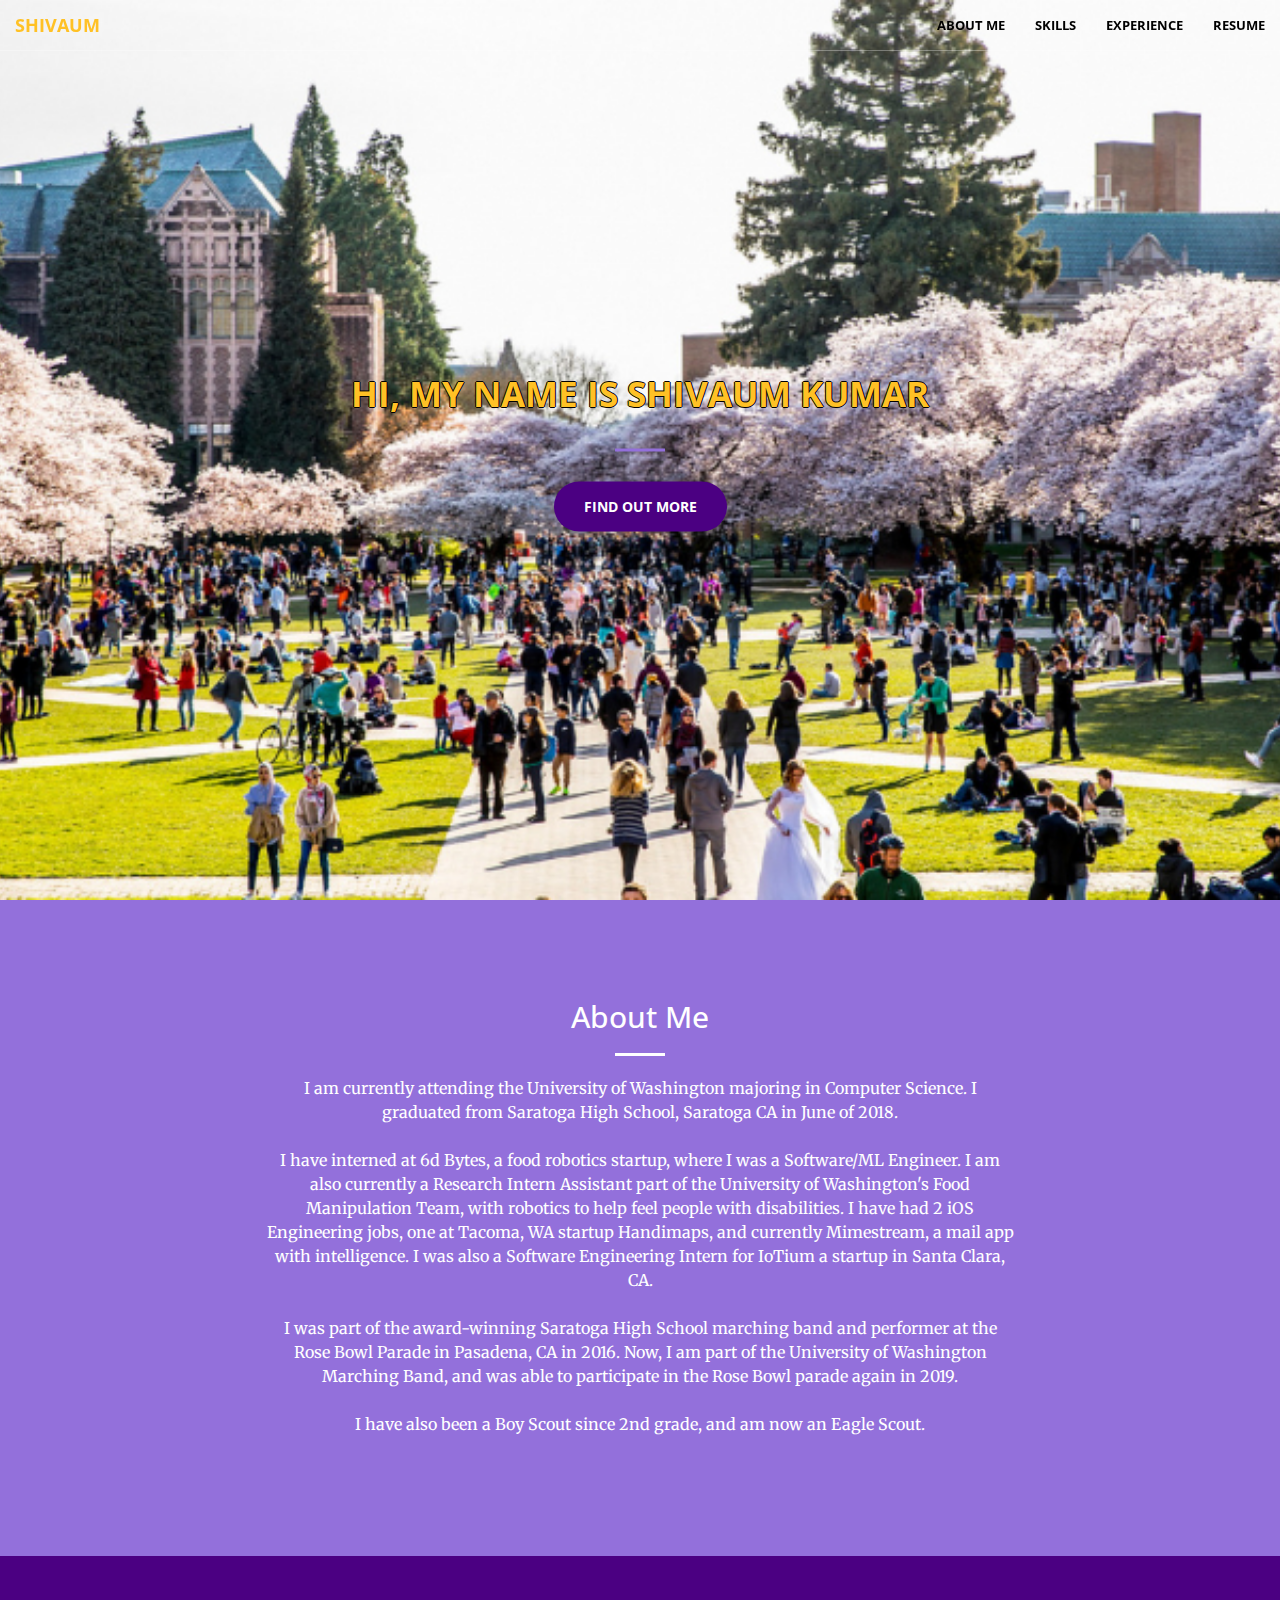
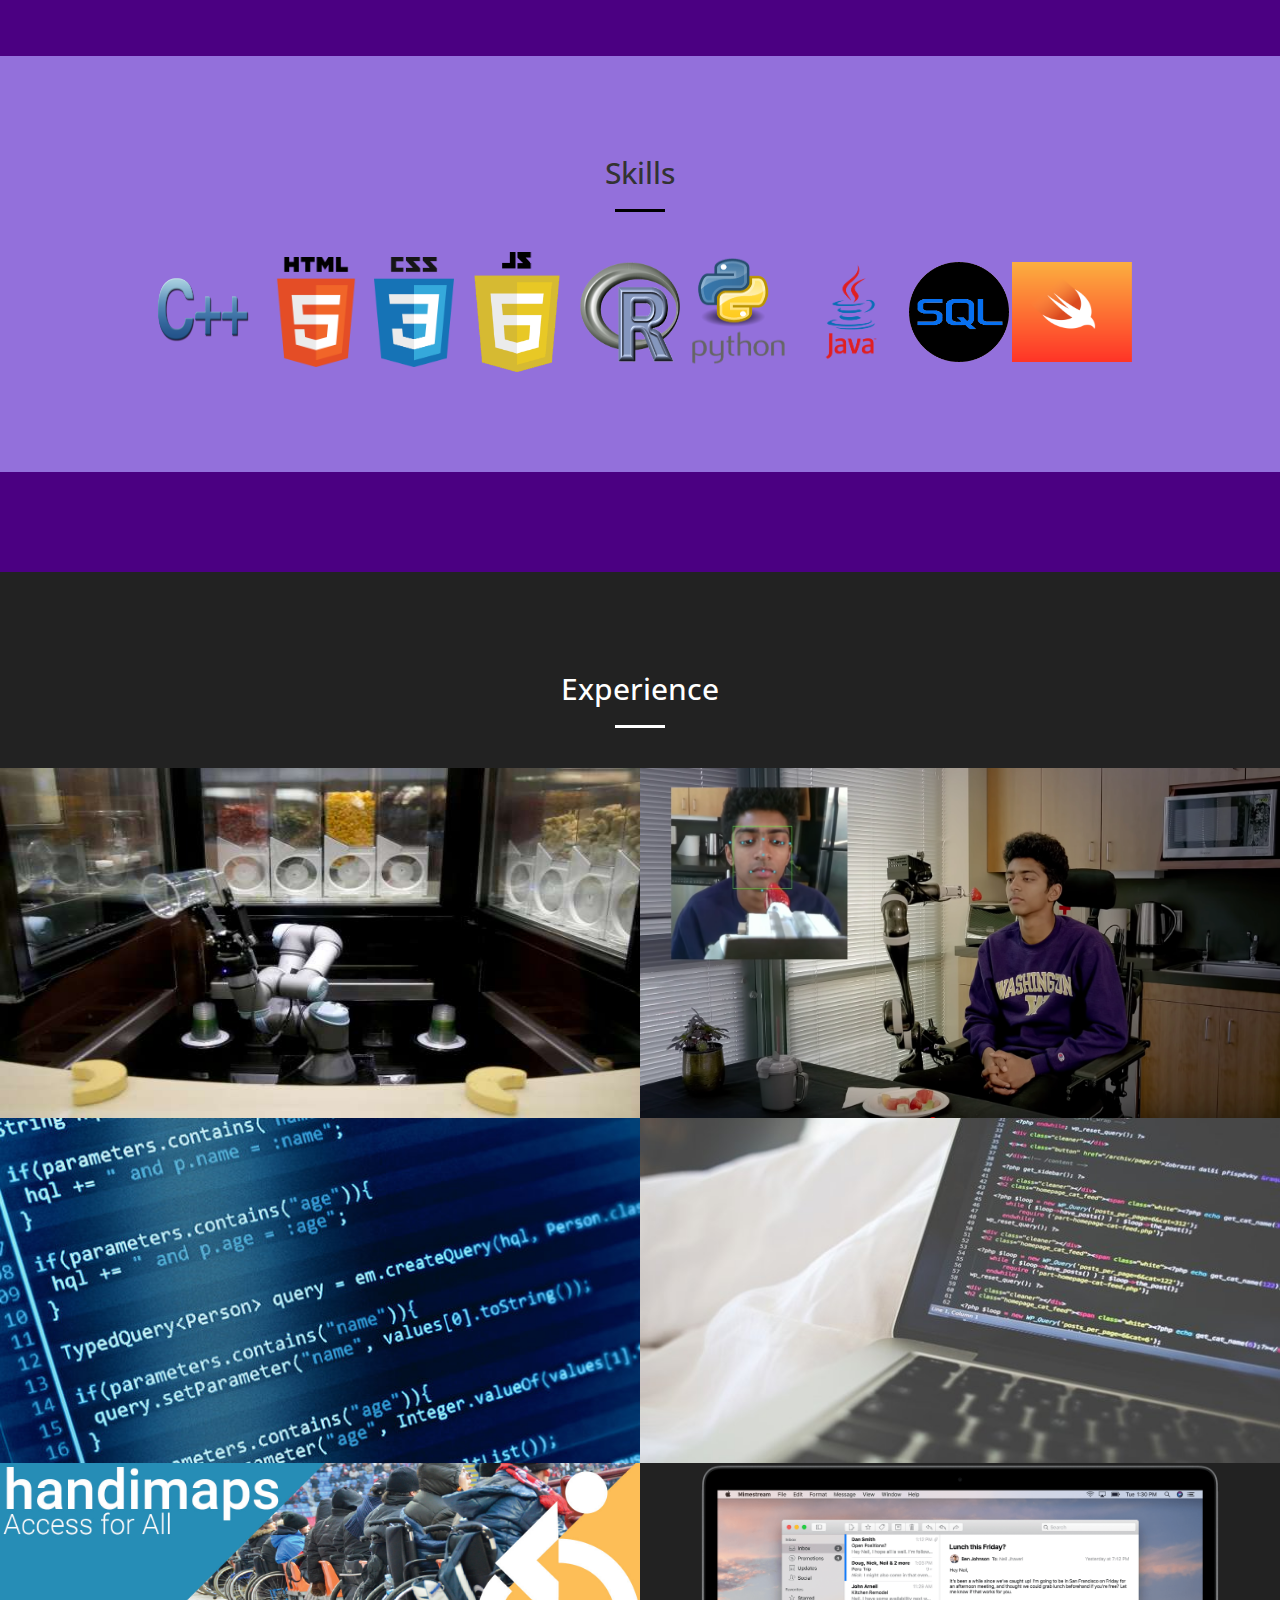
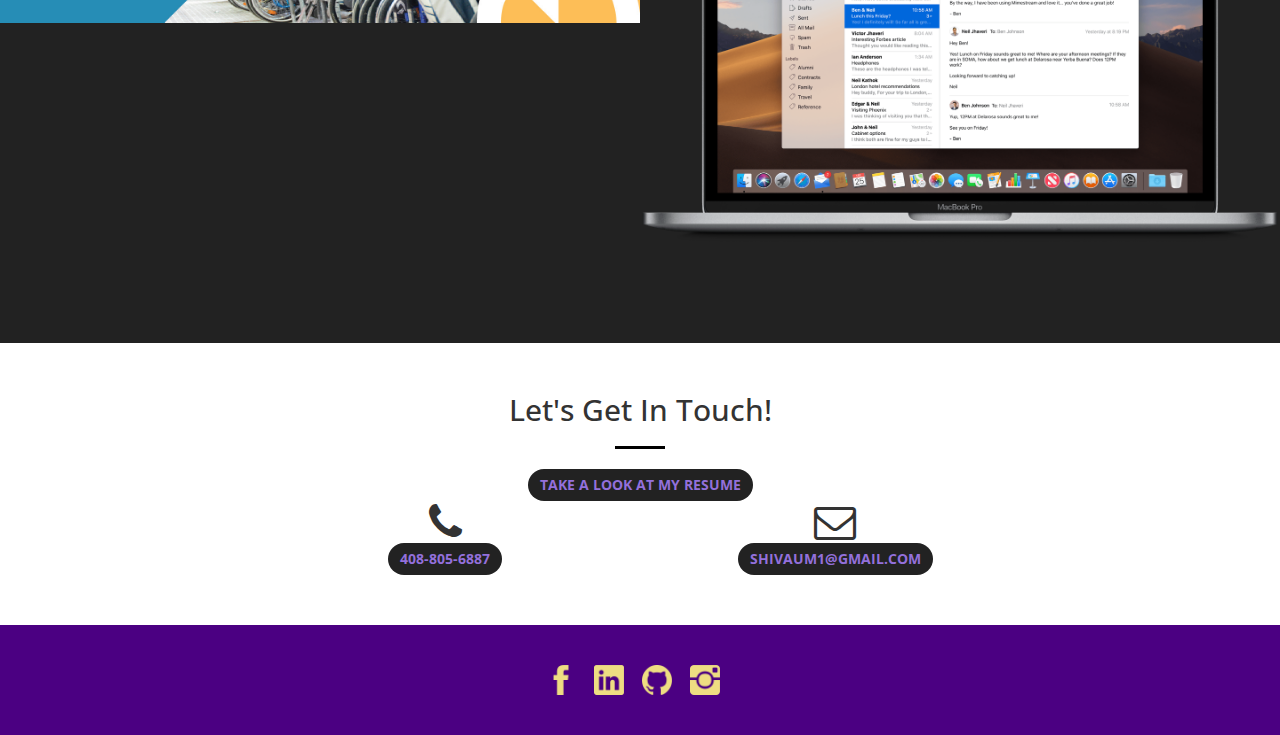
<file: index.html>
<!DOCTYPE html>
<html lang="en">

<head>

    <meta charset="utf-8">
    <meta http-equiv="X-UA-Compatible" content="IE=edge">
    <meta name="viewport" content="width=device-width, initial-scale=1">
    <meta name="description" content="">
    <meta name="author" content="">

    <title>Shivaum Kumar's Website</title>

    <link rel="icon" type="image/png" href="img/myicon.jpg">

    <!-- Bootstrap Core CSS -->
    <link rel="stylesheet" href="https://maxcdn.bootstrapcdn.com/bootstrap/3.3.5/css/bootstrap.min.css" type="text/css">

    <!-- Custom Fonts -->
    <link href='http://fonts.googleapis.com/css?family=Open+Sans:300italic,400italic,600italic,700italic,800italic,400,300,600,700,800' rel='stylesheet' type='text/css'>
    <link href='http://fonts.googleapis.com/css?family=Merriweather:400,300,300italic,400italic,700,700italic,900,900italic' rel='stylesheet' type='text/css'>
    <link rel="stylesheet" href="https://maxcdn.bootstrapcdn.com/font-awesome/4.4.0/css/font-awesome.min.css">

    <!-- Custom CSS -->
    <link rel="stylesheet" href="css/creative.css" type="text/css">


</head>

<body id="page-top">

    <nav id="mainNav" class="navbar navbar-default navbar-fixed-top">
        <div class="container-fluid">
            <!-- Brand and toggle get grouped for better mobile display -->
            <div class="navbar-header">
                <button type="button" class="navbar-toggle collapsed" data-toggle="collapse" data-target="#bs-example-navbar-collapse-1">
                    <span class="sr-only">Toggle navigation</span>
                    <span class="icon-bar"></span>
                    <span class="icon-bar"></span>
                    <span class="icon-bar"></span>
                </button>
                <a class="navbar-brand page-scroll" href="#page-top">Shivaum </a> 
            </div>
            <!-- Collect the nav links, forms, and other content for toggling -->
            <div class="collapse navbar-collapse" id="bs-example-navbar-collapse-1">
                <ul class="nav navbar-nav navbar-right">
                    <li>
                        <a class="page-scroll" href="#about">About Me</a>
                    </li>
                    <li>
                        <a class="page-scroll" href="#skills">Skills</a>
                    </li>
                    <li>
                        <a class="page-scroll" href="#portfolio">Experience</a>
                    </li>
                    <li>
                        <a class="page-scroll" href="#contact">Resume</a>
                    </li>
                </ul>
            </div>
            <!-- /.navbar-collapse -->
        </div>
        <!-- /.container-fluid -->
    </nav>

    <header>
        <div class="header-content">
            <div class="header-content-inner">
                <span style="text-shadow: -1px 0 black, 0 1px black, 1px 0 black, 0 -1px black; font-weight: 700; font-size: 35px; text-transform: uppercase; font-family: 'Open Sans'">Hi, my name is Shivaum Kumar</span>
                <hr>
                <a href="#about" class="btn btn-primary btn-xl page-scroll">Find Out More</a>
            </div>
        </div>
    </header>

    <section class="bg-primary" id="about">
        <div class="container">
            <div class="row">
                <div class="col-lg-8 col-lg-offset-2 text-center">
                    <h2 class="section-heading">About Me</h2>
                    <hr class="light">
                    <p class="text-faded">I am currently attending the University of Washington majoring in Computer Science. I graduated from Saratoga High School, Saratoga CA in June of 2018. <br><br>

                    I have interned at 6d Bytes, a food robotics startup, where I was a Software/ML Engineer. I am also currently a Research Intern Assistant part of the University of Washington's Food Manipulation Team, with robotics to help feel people with disabilities. 
                    I have had 2 iOS Engineering jobs, one at Tacoma, WA startup Handimaps, and currently Mimestream, a mail app with intelligence. I was also a Software Engineering Intern for IoTium a startup in Santa Clara, CA. 
                    <br><br>

                    I was part of the award-winning Saratoga High School marching band and performer at the Rose Bowl Parade in Pasadena, CA in 2016.  Now, I am part of the University of Washington Marching Band, and was able to participate in the Rose Bowl parade again in 2019. <br><br>

                    I have also been a Boy Scout since 2nd grade, and am now an Eagle Scout.
</p>
                    <!-- <a href="#" class="btn btn-default btn-xl">Get Started!</a> -->
                </div>
            </div>
        </div>
    </section>

    <section class="bg-light" id="skills"></section>
    <section class="bg-secondary" >
        <div class="container">
            <div class="row">
                <div class="col-lg-12 text-center">
                    <h2 class="section-heading">Skills</h2>
                    <hr class="dark">
                    <br>
                </div>
            </div>
        </div>
        <div class="container">
            <div align="center" class="col-lg-12 col-md-12">
                <img src="img/Skills/c++.png" height=110 width=110>
                <img src="img/Skills/html.png" height=110 width=110>
                <img src="img/Skills/css.png" height=110 width=80>
                <img src="img/Skills/javascript.png" height=120 width=120>
                <img src="img/Skills/R.png" height=100 width=100>
                <img src="img/Skills/python.png" height=110 width=110>
                <img src="img/Skills/java.png" height=110 width=110>
                <img src="img/Skills/sql.png" height=100 width=100>
                <img src="img/Skills/swift.png" height=100 width=120>
            </div>
        </div>
    </section>
    <section class="bg-light"></section>

    <section class="bg-dark" id="portfolio">

        <div class="container">
            <div class="row">
                <div class="col-lg-12 text-center">
                    <h2 class="section-heading">Experience</h2>
                    <hr class="light">
                </div>
            </div>
        </div>
        <br>
        <div class="container-fluid">
            <div class="row no-gutter">
                <div class="col-xl-6 col-lg-6 col-sm-6">
                    <a target="_blank" href="resume.pdf" class="portfolio-box">
                        <img style="height:350px; width:650px" src="img/Experience/blendid.jpg" class="img-responsive" alt="">
                        <div class="portfolio-box-caption">
                            <div class="portfolio-box-caption-content">
                                <div class="project-category text-faded">
                                    Intern at 6d Bytes
                                </div>
                                <div class="project-name">
                                    Software/ML Intern 6d Bytes, Sunnyvale CA
                                    <br>
                                    Developing robot code to improve logic and efficiency to enhance robot productivity. Developed a new AI logic to autonomously create a « wow » smoothie which would appeal to customers based on a survey taken within the mobile app interface.
                                </div>
                            </div>
                        </div>
                    </a>
                </div>
                <div class="col-xl-6 col-lg-6 col-sm-6">
                    <a target="_blank" href="resume.pdf" class="portfolio-box">
                        <img style="height:350px; width:650px" src="img/Experience/ada.png" class="img-responsive" alt="">
                        <div class="portfolio-box-caption">
                            <div class="portfolio-box-caption-content">
                                <div class="project-category text-faded">
                                    Research Assistant at University of Washington School of Computer Science
                                </div>
                                <div class="project-name">
                                    Research Assistant at University of Washington School of Computer Science, Seattle WA
                                    <br>
                                    At the Paul G. Allen School of Computer Science, created robot logic for testing to skewer a food item and autonomously remove the item from the fork. Learning about ML frameworks including TensorFlow and the ROS (Robot Operating Systems) libraries. Published paper: The International Symposium on Robotics Research in Hanoi, Vietnam in October 2019
                                </div>
                            </div>
                        </div>
                    </a>
                </div>
                <div class="col-xl-6 col-lg-6 col-sm-6">
                    <a target="_blank" href="resume.pdf" class="portfolio-box">
                        <img src="img/Experience/iotium.jpg" class="img-responsive" alt="">
                        <div class="portfolio-box-caption">
                            <div class="portfolio-box-caption-content">
                                <div class="project-category text-faded">
                                    Intern at IoTium
                                </div>
                                <div class="project-name">
                                    Software Engineer Intern IoTium, Santa Clara CA<br>
                                    Wrote tracking script using FedEx API and implemented email automation. Created AWS account automation scripts using botocore library. All backend services using Python and Javascript.
                                </div>
                            </div>
                        </div>
                    </a>
                </div>
                <div class="col-xl-6 col-lg-6 col-sm-6">
                    <a target="_blank" href="resume.pdf" class="portfolio-box">
                        <img src="img/Experience/coders.jpg" class="img-responsive" alt="">
                        <div class="portfolio-box-caption">
                            <div class="portfolio-box-caption-content">
                                <div class="project-category text-faded">
                                    Co-Founder of Silicon Valley Coders Club
                                </div>
                                <div class="project-name">
                                    Trained over 2000 students and launched 100+ startup projects. Aimed at the community middle school and high school students to learn coding and entrepreneurship via startup bootcamps. Conducted in 12 locations of California and Charlotte NC.
                                </div>
                            </div>
                        </div>
                    </a>
                </div>
                <div class="col-xl-6 col-lg-6 col-sm-6">
                    <a target="_blank" href="resume.pdf" class="portfolio-box">
                        <img src="img/Experience/handimaps.jpg" class="img-responsive" alt="">
                        <div class="portfolio-box-caption">
                            <div class="portfolio-box-caption-content">
                                <div class="project-category text-faded">
                                    Intern at Handimaps
                                </div>
                                <div class="project-name">
                                    iOS Sofware Intern at Handimaps<br>
                                    HandiMaps, Seattle, WA, help people with disabilities to navigate indoors within buildings.
                                    Lead iOS engineer in building iOS app for this startup.  All software using Swift and Firebase.
                                </div>
                            </div>
                        </div>
                    </a>
                </div>
                <div class="col-xl-6 col-lg-6 col-sm-6">
                    <a target="_blank" href="resume.pdf" class="portfolio-box">
                        <img src="img/Experience/mimestream.png" class="img-responsive" alt="">
                        <div class="portfolio-box-caption">
                            <div class="portfolio-box-caption-content">
                                <div class="project-category text-faded">
                                    Intern at Mimestream
                                </div>
                                <div class="project-name">
                                    iOS Software Intern at Mimestream<br>
                                    Mimestream, Bay Area, CA, a mail app with intelligence
                                    Working remotely for startup Mimestream during the fall as an iOS engineer to help bring the app to the App Store by the Dec 2019 launch date
                                </div>
                            </div>
                        </div>
                    </a>
                </div>
            </div>
        </div>
    </section>


    <section class="bg-contact" id="contact">
        <div class="container">
            <div class="row">
                <div class="col-lg-8 col-lg-offset-2 text-center">
                    <h2 class="section-heading">Let's Get In Touch!</h2>
                    <hr class="dark">
                    <button class='btn btn-secondary'><a target="_blank" href="resume.pdf">Take a look at my resume</a></button>
                </div>
                <div class="col-lg-4 col-lg-offset-2 text-center">
                    <i class="fa fa-phone fa-3x"></i><br>
                    <button class='btn btn-secondary'><a href="tel:1-408-805-6887">408-805-6887</a></button>
                </div>
                <div class="col-lg-4 text-center">
                    <i class="fa fa-envelope-o fa-3x "></i><br>
                    <button class='btn btn-secondary'><a href="mailto:shivaum1@gmail.com">shivaum1@gmail.com</a></button>
                </div>
            </div>
        </div>
    </section>

    <section class="bg-footer">
        <div align="center">
            <a class="social" target="_blank"  href="https://www.facebook.com/shivaum1"><img src="img/Social/fb.png" height=30 width=30></a>
            <a class="social" target="_blank" href="https://www.linkedin.com/in/shivaum"><img src="img/Social/li.png" height=30 width=30></a>
            <a class="social" target="_blank" href="https://github.com/shivaum"><img src="img/Social/github.png" height=30 width=30></a>
            <a class="social" target="_blank" href="https://instagram.com/shivster7/"><img src="img/Social/insta.png" height=30 width=30></a>
        </div>
    </section>

    <!-- jQuery -->
    <script src="https://ajax.googleapis.com/ajax/libs/jquery/1.11.3/jquery.min.js"></script>

    <!-- Bootstrap Core JavaScript -->
    <script src="https://maxcdn.bootstrapcdn.com/bootstrap/3.3.5/js/bootstrap.min.js"></script>

    <!-- Custom Theme JavaScript -->
    <script src="js/creative.js"></script>

    <!-- Scrolling -->
    <script src="js/customscroll.js"></script>

</body>

</html>
</file>
<file: css/creative.css>
/*!
 * Start Bootstrap - Creative Bootstrap Theme (http://startbootstrap.com)
 * Code licensed under the Apache License v2.0.
 * For details, see http://www.apache.org/licenses/LICENSE-2.0.
 */

html,
body {
    width: 100%;
    height: 100%;
}

body {
    font-family: Merriweather,'Helvetica Neue',Arial,sans-serif;
}

hr {
    max-width: 50px;
    border-color: #9370DB;
    border-width: 3px;
}

hr.light {
    border-color: #fff;
}

hr.dark {
    border-color: #000;
}

a {
    color: #9370DB;
    -webkit-transition: all .35s;
    -moz-transition: all .35s;
    transition: all .35s;
}

a:hover,
a:focus {
    color: #9370DB;
}

h1,
h2,
h3,
h4,
h5,
h6 {
    font-family: 'Open Sans','Helvetica Neue',Arial,sans-serif;
}

p {
    margin-bottom: 20px;
    font-size: 16px;
    line-height: 1.5;
}

.bg-primary {
    background-color: #9370DB; /*light purple*/
}

.bg-secondary {
    background-color: #9370DB;  /*gold*/
}

.bg-dark {
    color: #fff;  
    background-color: #222; /*black*/
}

.bg-light{
    background-color: #4B0082;  /*purple*/
}

.bg-footer {
    background-color: #4B0082; /*purple*/
}

.bg-contact {
    background-color: ; /*lol*/
}


.text-faded {
    color: #fff;
}

section {
    padding: 100px 0;
}

section#contact{
    padding: 50px 0;
}

section.bg-footer{
    padding: 40px 0;
}

section.bg-light{
    padding: 50px 0; 
}

.social {
    padding-right: 15px;
}

aside {
    padding: 50px 0;
}

.no-padding {
    padding: 0;
}

.navbar-default {
    border-color: rgba(34,34,34,.05);
    font-family: 'Open Sans','Helvetica Neue',Arial,sans-serif;
    background-color: #4B0082;
    -webkit-transition: all .35s;
    -moz-transition: all .35s;
    transition: all .35s;
}

.navbar-default .navbar-header .navbar-brand {
    text-transform: uppercase;
    font-family: 'Open Sans','Helvetica Neue',Arial,sans-serif;
    font-weight: 700;
    color: #FFC125;
}

.navbar-default .navbar-header .navbar-brand:hover,
.navbar-default .navbar-header .navbar-brand:focus {
    color: #FFC125;
}

.navbar-default .nav > li>a,
.navbar-default .nav>li>a:focus {
    text-transform: uppercase;
    font-size: 13px;
    font-weight: 700;
    color: #222;
}

.navbar-default .nav > li>a:hover,
.navbar-default .nav>li>a:focus:hover {
    color: #FFC125;
}

.navbar-default .nav > li.active>a,
.navbar-default .nav>li.active>a:focus {
    color: #FFC125!important;
    background-color: transparent;
}

.navbar-default .nav > li.active>a:hover,
.navbar-default .nav>li.active>a:focus:hover {
    background-color: transparent;
}

@media(min-width:768px) {
    .navbar-default {
        border-color: rgba(255,255,255,.3);
        background-color: transparent;
    }

    .navbar-default .navbar-header .navbar-brand {
        color: #000;
    }

    .navbar-default .navbar-header .navbar-brand:hover,
    .navbar-default .navbar-header .navbar-brand:focus {
        color: #FFC125;
    }

    .navbar-default .nav > li>a,
    .navbar-default .nav>li>a:focus {
        color: #000;
    }

    .navbar-default .nav > li>a:hover,
    .navbar-default .nav>li>a:focus:hover {
        color: #FFC125;
    }

    .navbar-default.affix {
        border-color: rgba(34,34,34,.05);
        background-color: #4B0082;
    }

    .navbar-default.affix .navbar-header .navbar-brand {
        font-size: 14px;
        color: #FFC125;
    }

    .navbar-default.affix .navbar-header .navbar-brand:hover,
    .navbar-default.affix .navbar-header .navbar-brand:focus {
        color: #FFC125;
    }

    .navbar-default.affix .nav > li>a,
    .navbar-default.affix .nav>li>a:focus {
        color: #222;
    }

    .navbar-default.affix .nav > li>a:hover,
    .navbar-default.affix .nav>li>a:focus:hover {
        color: #FFC125;
    }
}

header {
    position: relative;
    width: 100%;
    min-height: auto;
    text-align: center;
    color: #FFC125;
    background-image: url(../img/header.jpg);
    background-position: center;
    -webkit-background-size: cover;
    -moz-background-size: cover;
    background-size: cover;
    -o-background-size: cover;
}

header .header-content {
    position: relative;
    width: 100%;
    padding: 100px 15px;
    text-align: center;
}

header .header-content .header-content-inner h1 {
    margin-top: 0;
    margin-bottom: 0;
    text-transform: uppercase;
    font-weight: 700;
}

header .header-content .header-content-inner hr {
    margin: 30px auto;
}

header .header-content .header-content-inner p {
    margin-bottom: 20px;
    font-size: 16px;
    font-weight: 300;
    color: #fff;
}

@media(min-width:768px) {
    header {
        min-height: 100%;
    }

    header .header-content {
        position: absolute;
        top: 50%;
        padding: 0 50px;
        -webkit-transform: translateY(-50%);
        -ms-transform: translateY(-50%);
        transform: translateY(-50%);
    }

    header .header-content .header-content-inner {
        margin-right: auto;
        margin-left: auto;
        max-width: 1000px;
    }

    header .header-content .header-content-inner p {
        margin-right: auto;
        margin-left: auto;
        max-width: 80%;
        font-size: 12px;
    }
}

.section-heading {
    margin-top: 0;
}

.service-box {
    margin: 50px auto 0;
    max-width: 400px;
}

@media(min-width:992px) {
    .service-box {
        margin: 20px auto 0;
    }
}

.service-box p {
    margin-bottom: 0;
}

.portfolio-box {
    display: block;
    position: relative;
    margin: 0 auto;
    max-width: 650px;
}

.portfolio-box .portfolio-box-caption {
    display: block;
    position: absolute;
    bottom: 0;
    width: 100%;
    height: 100%;
    text-align: center;
    color: #fff;
    opacity: 0;
    background: #4B0082;

    -webkit-transition: all .35s;
    -moz-transition: all .35s;
    transition: all .35s;
}

.portfolio-box .portfolio-box-caption .portfolio-box-caption-content {
    position: absolute;
    top: 50%;
    width: 100%;
    text-align: center;
    transform: translateY(-50%);
}

.portfolio-box .portfolio-box-caption .portfolio-box-caption-content .project-category,
.portfolio-box .portfolio-box-caption .portfolio-box-caption-content .project-name {
    padding: 0 15px;
    font-family: 'Open Sans','Helvetica Neue',Arial,sans-serif;
}

.portfolio-box .portfolio-box-caption .portfolio-box-caption-content .project-category {
    text-transform: uppercase;
    font-size: 22px;
    font-weight: 600;
}

.portfolio-box .portfolio-box-caption .portfolio-box-caption-content .project-name {
    font-size: 12px;
}

.portfolio-box:hover .portfolio-box-caption {
    opacity: 1;
}

@media(min-width:768px) {
    .portfolio-box .portfolio-box-caption .portfolio-box-caption-content .project-category {
        font-size: 18px;
    }

    .portfolio-box .portfolio-box-caption .portfolio-box-caption-content .project-name {
        font-size: 12px;
    }
}

.call-to-action h2 {
    margin: 0 auto 20px;
}

.text-primary {
    color: #FFC125;
}

.no-gutter > [class*=col-] {
    padding-right: 0;
    padding-left: 0;
}

.btn-default {
    border-color: #fff;
    color: #222;
    background-color: #fff;
    -webkit-transition: all .35s;
    -moz-transition: all .35s;
    transition: all .35s;
}

.btn-default:hover,
.btn-default:focus,
.btn-default.focus,
.btn-default:active,
.btn-default.active,
.open > .dropdown-toggle.btn-default {
    border-color: #ededed;
    color: #222;
    background-color: #f2f2f2;
}

.btn-default:active,
.btn-default.active,
.open > .dropdown-toggle.btn-default {
    background-image: none;
}

.btn-default.disabled,
.btn-default[disabled],
fieldset[disabled] .btn-default,
.btn-default.disabled:hover,
.btn-default[disabled]:hover,
fieldset[disabled] .btn-default:hover,
.btn-default.disabled:focus,
.btn-default[disabled]:focus,
fieldset[disabled] .btn-default:focus,
.btn-default.disabled.focus,
.btn-default[disabled].focus,
fieldset[disabled] .btn-default.focus,
.btn-default.disabled:active,
.btn-default[disabled]:active,
fieldset[disabled] .btn-default:active,
.btn-default.disabled.active,
.btn-default[disabled].active,
fieldset[disabled] .btn-default.active {
    border-color: #fff;
    background-color: #fff;
}

.btn-default .badge {
    color: #fff;
    background-color: #222;
}

.btn-primary {
    border-color: #FFC125;
    color: #fff;
    background-color: #4B0082;
    -webkit-transition: all .35s;
    -moz-transition: all .35s;
    transition: all .35s;
}

.btn-secondary {
    border-color: #fff;
    color: #fff;
    background-color: #222;
}

.btn-primary:hover,
.btn-primary:focus,
.btn-primary.focus,
.btn-primary:active,
.btn-primary.active,
.open > .dropdown-toggle.btn-primary {
    border-color: #ed431f;
    color: #fff;
    background-color: #82CFFD;
}

.btn-primary:active,
.btn-primary.active,
.open > .dropdown-toggle.btn-primary {
    background-image: none;
}

.btn-primary.disabled,
.btn-primary[disabled],
fieldset[disabled] .btn-primary,
.btn-primary.disabled:hover,
.btn-primary[disabled]:hover,
fieldset[disabled] .btn-primary:hover,
.btn-primary.disabled:focus,
.btn-primary[disabled]:focus,
fieldset[disabled] .btn-primary:focus,
.btn-primary.disabled.focus,
.btn-primary[disabled].focus,
fieldset[disabled] .btn-primary.focus,
.btn-primary.disabled:active,
.btn-primary[disabled]:active,
fieldset[disabled] .btn-primary:active,
.btn-primary.disabled.active,
.btn-primary[disabled].active,
fieldset[disabled] .btn-primary.active {
    border-color: #FFAF25;
    background-color: #FFAF25;
}

.btn-primary .badge {
    color: #FFAF25;
    background-color: #fff;
}

.btn {
    border: 0;
    border-radius: 300px;
    text-transform: uppercase;
    font-family: 'Open Sans','Helvetica Neue',Arial,sans-serif;
    font-weight: 700;
}

.btn-xl {
    padding: 15px 30px;
}

::-moz-selection {
    text-shadow: none;
    color: #fff;
    background: #222;
}

::selection {
    text-shadow: none;
    color: #fff;
    background: #222;
}

img::selection {
    color: #fff;
    background: 0 0;
}

img::-moz-selection {
    color: #fff;
    background: 0 0;
}

body {
    webkit-tap-highlight-color: #222;
}
</file>
